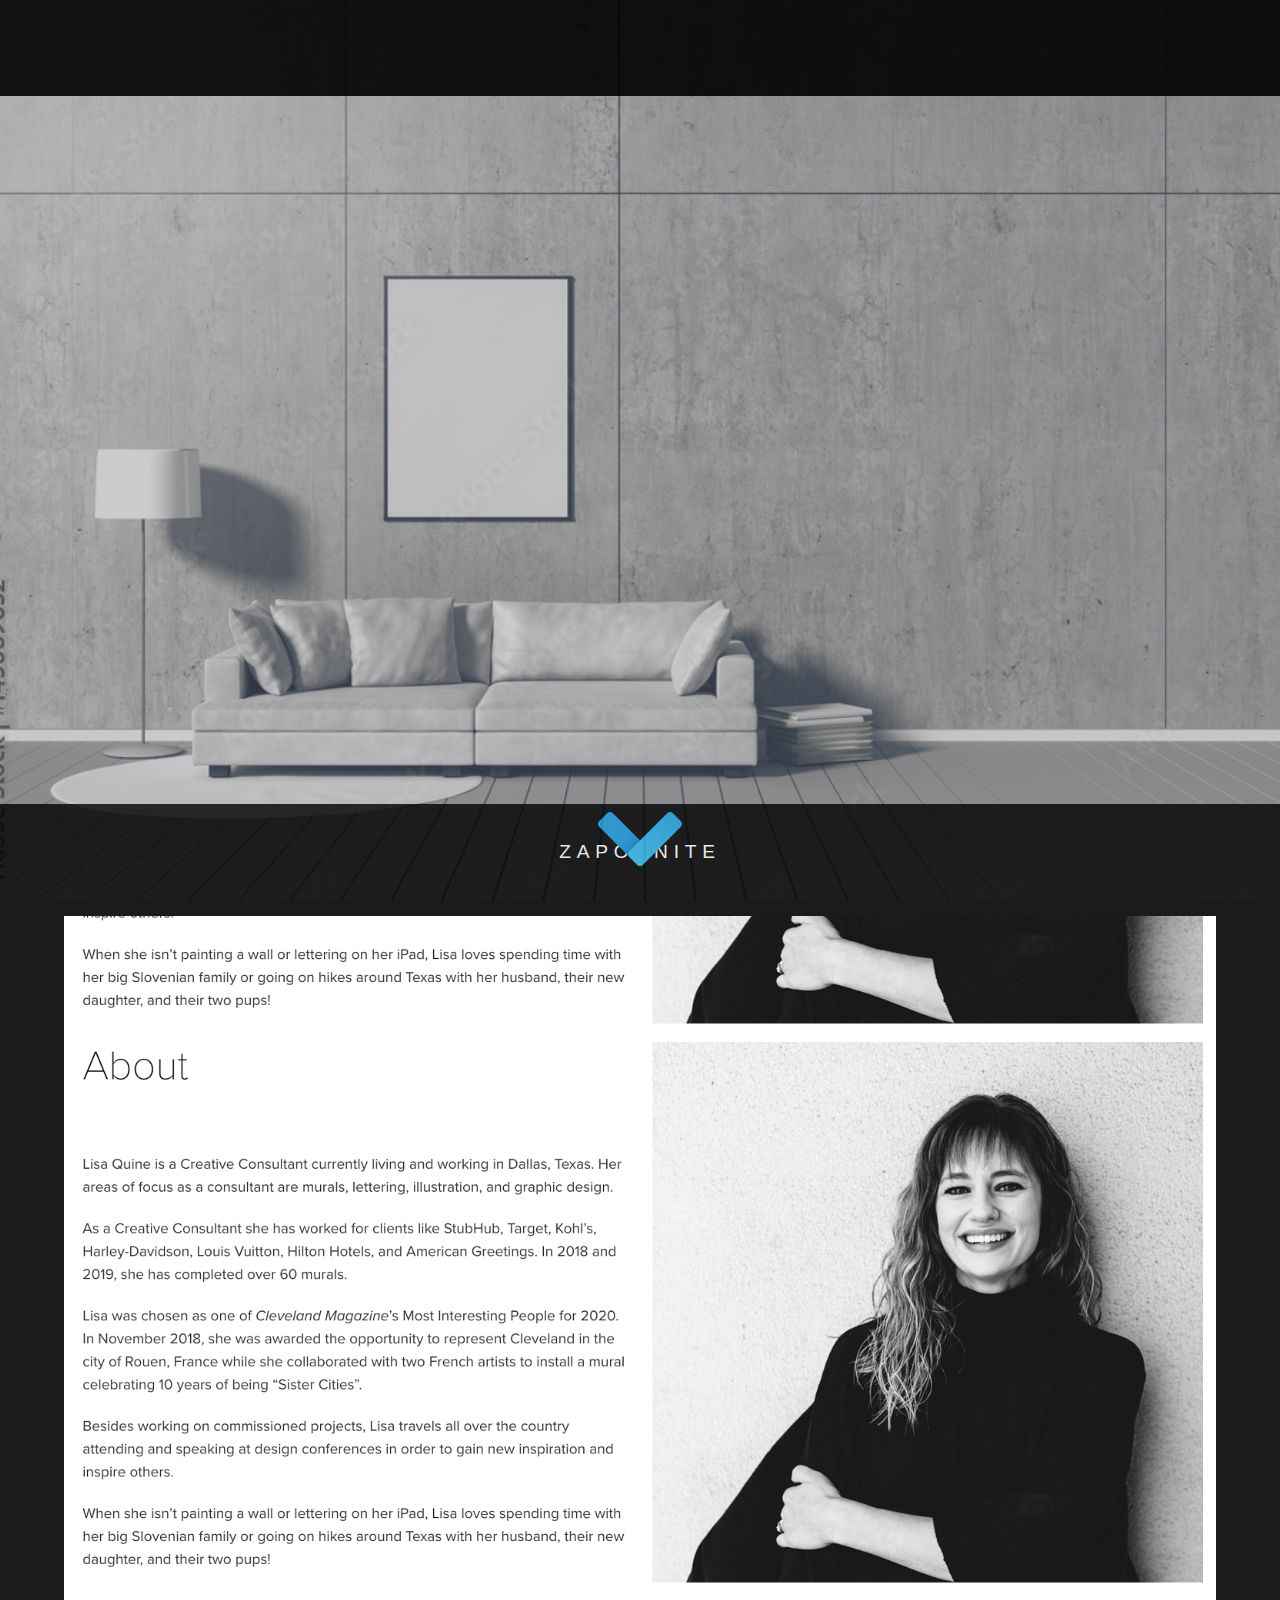
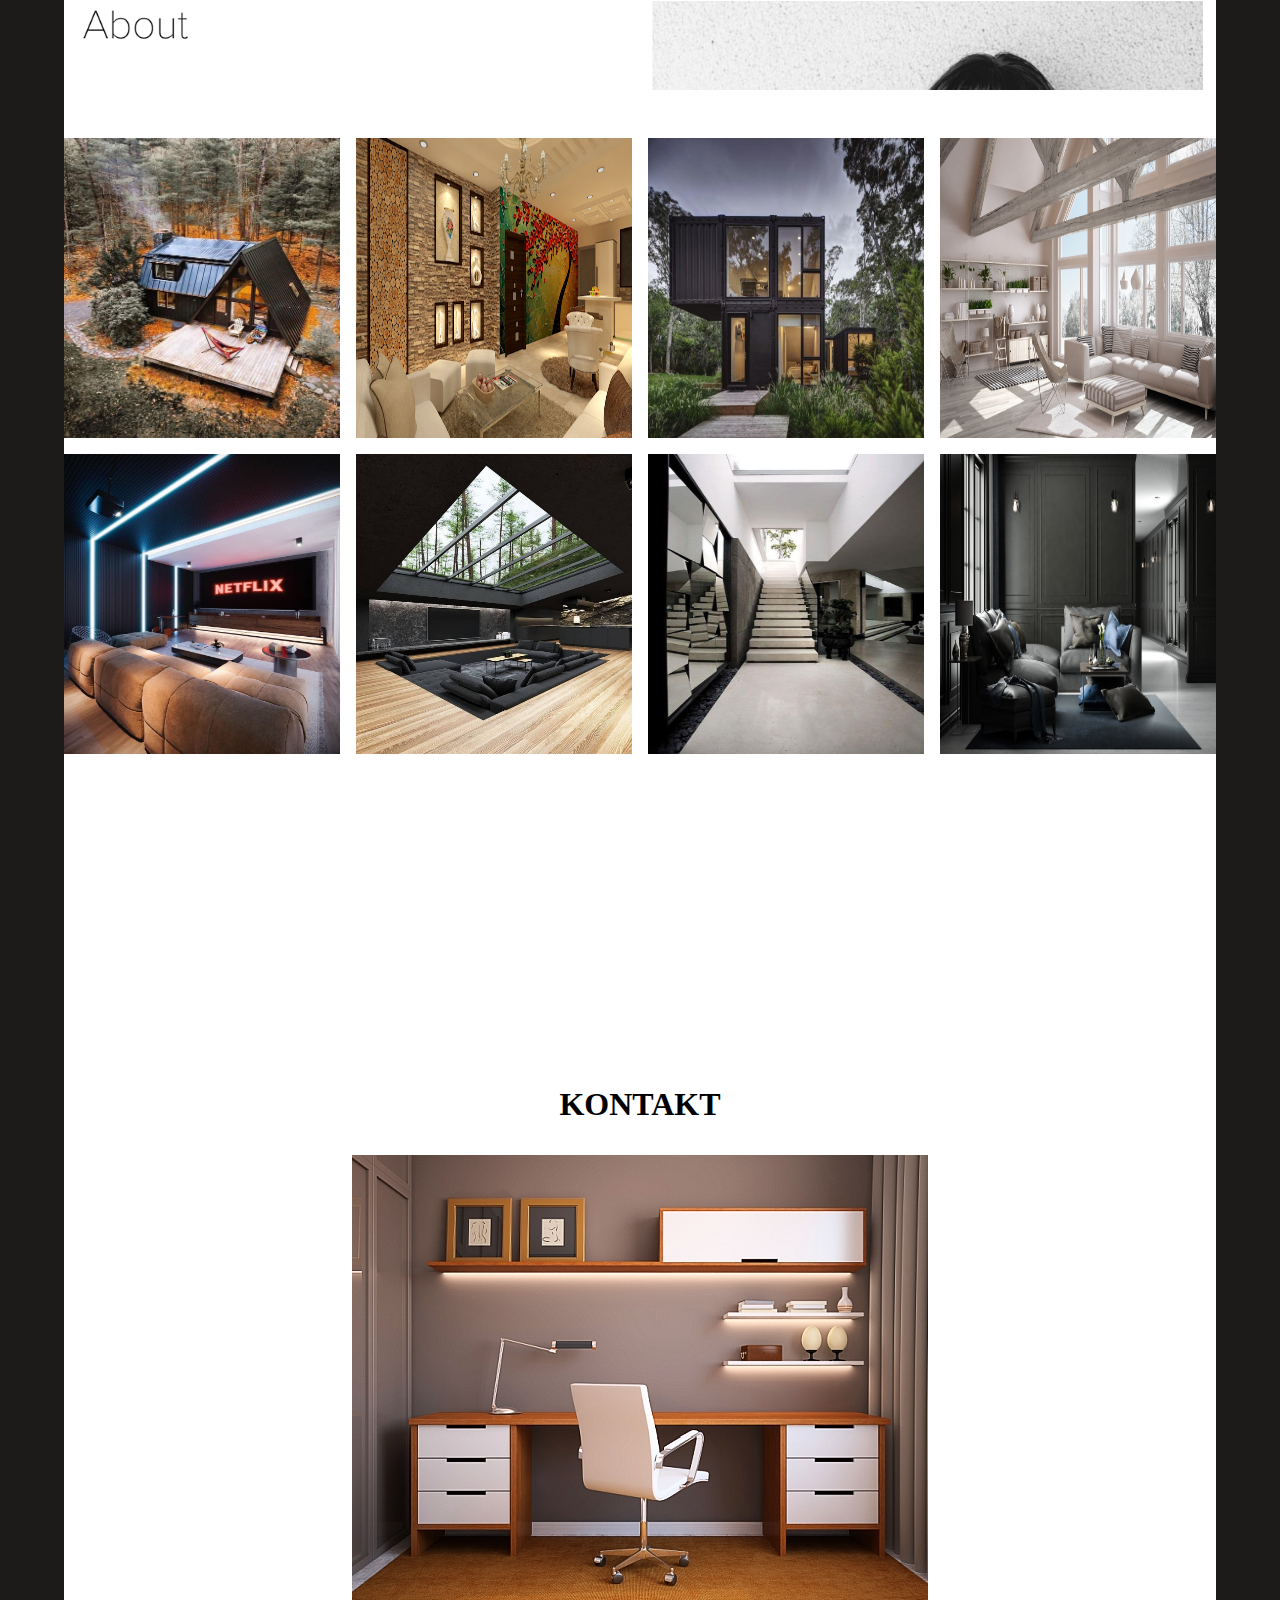
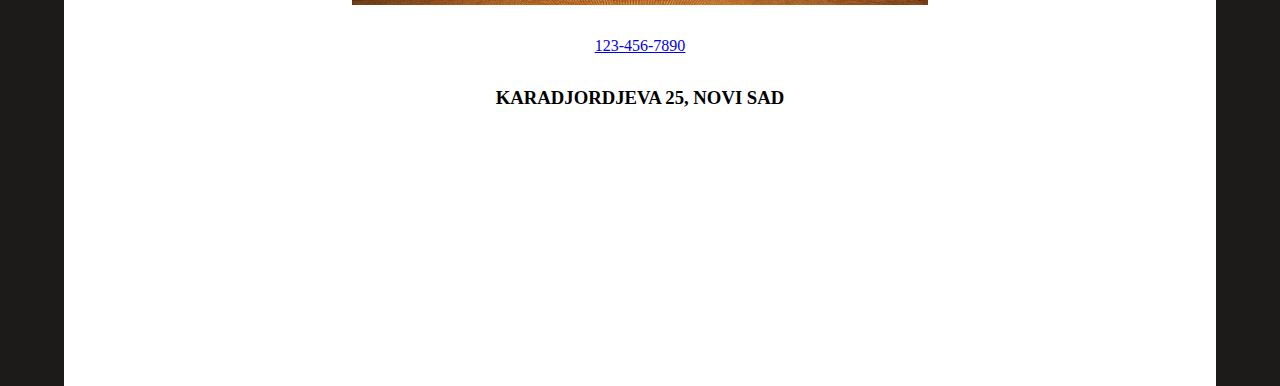
<file: index.html>
<!DOCTYPE html>
<html lang="en">
  <head>
    <meta charset="UTF-8" />
    <meta http-equiv="X-UA-Compatible" content="IE=edge" />
    <meta name="viewport" content="width=device-width, initial-scale=1.0" />
    <title>Vesnic Pickic</title>
    <link rel="stylesheet" href="sass/styles.css" />
  </head>
  <body>
    <div class="landing">
      <div class="background-image"></div>

      <div class="header">
        <div class="header__inner">
          <a class="header__logo">OVDE LOGO</a>
          <div class="header__actions">
            <a href="#about" class="header__link">BIOGRAFIJA</a>
            <a href="#" class="header__link">PROJEKTI</a>
            <a href="#contact" class="header__link">KONTAKT</a>
            <!-- <div id="menu-btn" class="header__button"></div> -->
          </div>
        </div>
      </div>

      <div class="card">
        <div class="card__content">
          <div class="card__front">
            <h3 class="card__title">_Architecture_</h3>
            <p class="card__subtitle">V</p>
          </div>
          <div class="card__back">
            <p class="card__body1">and</p>
            <p class="card__body">_INTERIORS_</p>
          </div>
        </div>
      </div>
    </div>
    <!-- <div class="mainMenu">
      <div class="mainMenu__inner">
        <div class="mainMenu__header">
          <div class="mainMenu__headerLogo">LOGO</div>
          <div class="mainMenu__headerClose"></div>
        </div>
        <div class="mainMenu__content container">
          <div class="mainMenu__contentMenu">
            <ul class="mainMenu__nav">
              <li class="mainMenu__navItem"><a href="#">Dobro dosli!</a></li>
              <li class="mainMenu__navItem"><a href="#">Projekti</a></li>
              <li class="mainMenu__navItem"><a href="#">Usluge</a></li>
              <li class="mainMenu__navItem"><a href="#">Kontakt</a></li>
            </ul>
          </div>
          <div class="mainMenu__contentSocials">
            <h4>Find us here:</h4>
            <ul class="mainMenu__socials">
              <li class="mainMenu__socialitem">Instagram</li>
              <li class="mainMenu__socialitem">Facebook</li>
              <li class="mainMenu__socialitem">Linkedin</li>
            </ul>
          </div>
        </div>
      </div>
    </div> -->

    <div class="sections">
      <section id="about" class="section__about">
        <!-- <div>jebo ga dan</div>
        <h3>O meni</h3>
        <p>
          Lorem ipsum dolor, sit amet consectetur adipisicing elit. Nemo modi
          quam a. Error libero vel similique animi, veritatis mollitia quidem
          distinctio molestias eligendi possimus eum dolores itaque, nemo eius
          pariatur. Lorem ipsum dolor, sit amet consectetur adipisicing elit.
          Nemo modi quam a. Error libero vel similique animi, veritatis mollitia
          quidem distinctio molestias eligendi possimus eum dolores itaque, nemo
          eius pariatur.
        </p> -->
      </section>
      <section id="gallery" class="section__gallery">
        <div class="image_grid">
          <img src="./images/gal1-arch.jpg" alt="" srcset="" />
          <img src="./images/gal1.jpg" alt="" srcset="" />
          <img src="./images/gal2-arch.jpg" alt="" srcset="" />
          <img src="./images/gal2.jpg" alt="" srcset="" />
          <img src="./images/gal3.jpg" alt="" srcset="" />
          <img src="./images/gal4.jpg" alt="" srcset="" />
          <img src="./images/gal5.jpg" alt="" srcset="" />
          <img src="./images/Interior-Design.jpg" alt="" srcset="" />
        </div>
      </section>
      <section id="contact" class="section__contact">
        <h1>KONTAKT</h1>
        <div class="office__pic"></div>
        <a href="tel:123-456-7890">123-456-7890</a>
        <h3>KARADJORDJEVA 25, NOVI SAD</h3>
      </section>
    </div>

    <div class="footer">
      <div class="start_button">
        <div class="icon_down"></div>

        <p>ZAPOCNITE</p>
      </div>
    </div>
    <script defer src="js/app.js"></script>
  </body>
</html>
</file>
<file: sass/styles.css>
@import url("https://fonts.googleapis.com/css?family=Oswald:200,400");
@import url("https://fonts.googleapis.com/css?family=Oswald:200,400");
.header {
  top: 0;
  left: 0;
  width: 100%;
  font-family: "Segoe UI", Tahoma, Geneva, Verdana, sans-serif;
  position: fixed;
  background-color: rgb(0, 0, 0);
  -webkit-animation: myAnime 2s ease-in;
          animation: myAnime 2s ease-in;
  opacity: 0.9;
}
.header .header__inner {
  display: flex;
  padding: 0.5rem 25px;
  opacity: 0;
  align-items: center;
  min-height: 6rem;
}
.header .header__inner .header__logo {
  color: white;
}
.header .header__inner .header__button {
  position: relative;
  width: 45px;
  height: 40px;
  background: url("/images/menu-white.png");
  cursor: pointer;
  background-size: 60px;
  background-repeat: no-repeat;
  background-position: center;
  margin-left: 1rem;
}
.header .header__inner .header__actions {
  display: flex;
  margin-left: auto;
}
.header .header__inner .header__actions a {
  display: inherit;
  justify-content: center;
  align-items: center;
  font-size: 1.2rem;
  text-decoration: none;
  border-right: solid black;
  padding-right: 2rem;
  color: rgb(200, 137, 54);
}

.header__inner__popup {
  -webkit-animation: popup 1s ease-in-out forwards;
          animation: popup 1s ease-in-out forwards;
}

.header__button {
  background-image: url("/images/menu-white.png");
  background-size: 40px;
}

@-webkit-keyframes popup {
  0% {
    opacity: 0;
  }
  100% {
    opacity: 1;
  }
}

@keyframes popup {
  0% {
    opacity: 0;
  }
  100% {
    opacity: 1;
  }
}
@-webkit-keyframes myAnime {
  0% {
    transform: translateX(-1920px);
  }
  100% {
    transform: translateX();
  }
}
@keyframes myAnime {
  0% {
    transform: translateX(-1920px);
  }
  100% {
    transform: translateX();
  }
}
.section__about {
  height: 86vh;
  width: 100%;
  background-image: url(../images/bio-test.webp);
  background-size: contain;
  background-position: center;
  margin-bottom: 2rem;
}

.section__gallery {
  height: 100vh;
  margin-bottom: 2rem;
}
.section__gallery .image_grid {
  display: grid;
  grid-template-columns: repeat(4, 1fr);
  grid-auto-rows: 300px;
  gap: 16px;
}
.section__gallery .image_grid img {
  width: 100%;
  height: 100%;
}

.section__contact {
  display: flex;
  gap: 2rem;
  flex-direction: column;
  align-items: center;
  width: 100%;
  height: 100vh;
  margin: auto;
}
.section__contact h1 h2 h3 {
  color: white;
}
.section__contact .office__pic {
  width: 50%;
  margin-left: auto;
  margin-right: auto;
  height: 50%;
  background-color: black;
  background-image: url("../images/minimal-office2.jpg");
  background-size: cover;
  background-position: center;
}

:root {
  --level-one: translateZ(3rem);
  --level-two: translateZ(6rem);
  --level-three: translateZ(9rem);
  --fw-normal: 400;
  --fw-bold: 700;
  --clr: #333;
}

.card {
  position: relative;
  top: 20%;
  left: 40%;
  width: 400px;
  box-shadow: 0 5px 15px 10px rgb(223, 223, 219);
  transition: 1s;
  background: rgba(255, 255, 255, 0.3);
  -webkit-animation: popup-logo forwards;
          animation: popup-logo forwards;
  opacity: 0;
  -webkit-animation-duration: 2s;
          animation-duration: 2s;
  -webkit-animation-delay: 2s;
          animation-delay: 2s;
}

.card:hover {
  box-shadow: 0 5px 15px 10px rgb(160, 157, 157);
  cursor: pointer;
}

.card__content {
  text-align: center;
  position: relative;
  top: 3rem;
  padding: 15em 5em;
  transition: transform 3s;
  transform-style: preserve-3d;
}

.card .card__content {
  -webkit-animation-name: myanime;
          animation-name: myanime;
  -webkit-animation-duration: 12s;
          animation-duration: 12s;
  -webkit-animation-iteration-count: infinite;
          animation-iteration-count: infinite;
  -webkit-animation-delay: 3.5s;
          animation-delay: 3.5s;
  -webkit-animation-timing-function: cubic-bezier(0.1, 1, 0, 1);
          animation-timing-function: cubic-bezier(0.1, 1, 0, 1);
}

.card__front,
.card__back {
  position: absolute;
  top: 0;
  bottom: 0;
  left: 0;
  right: 0;
  padding: 5em 3em;
  -webkit-backface-visibility: hidden;
          backface-visibility: hidden;
  transform-style: preserve-3d;
  display: grid;
  align-content: center;
}

.card__front {
  background-color: transparent;
  background-image: url("../images/Untitled.svg");
  background-size: contain;
  background-repeat: no-repeat;
  color: #333;
  -webkit-backface-visibility: hidden;
          backface-visibility: hidden;
}

.card__title {
  margin-bottom: 40px;
  font-size: 2rem;
  transform: var(--level-three);
  order: 2;
  text-transform: uppercase;
  -webkit-backface-visibility: hidden;
          backface-visibility: hidden;
}

.card__subtitle {
  transform: var(--level-two);
  text-transform: uppercase;
  letter-spacing: 4px;
  font-size: 5rem;
  font-weight: var(--fw-bold);
  opacity: 0.7;
  -webkit-backface-visibility: hidden;
          backface-visibility: hidden;
}

.card__body {
  transform: var(--level-two);
  font-weight: var(fw-normal);
  font-size: 2rem;
  line-height: 1.6;
  -webkit-backface-visibility: hidden;
          backface-visibility: hidden;
  color: #333;
}

.card__body1 {
  transform: var(--level-one);
  font-weight: var(fw-normal);
  font-size: 2rem;
  line-height: 1.6;
  -webkit-backface-visibility: hidden;
          backface-visibility: hidden;
  color: #333;
}

.card__back {
  transform: rotateY(0.5turn);
  background: #333;
  background-image: url("../images/Untitled.svg");
  background-size: contain;
  background-repeat: no-repeat;
  background-color: transparent;
}

@-webkit-keyframes popup-logo {
  0% {
    opacity: 0;
  }
  100% {
    opacity: 1;
  }
}

@keyframes popup-logo {
  0% {
    opacity: 0;
  }
  100% {
    opacity: 1;
  }
}
@-webkit-keyframes myanime {
  0% {
    transform: rotateY(0);
  }
  50% {
    transform: rotateY(0.5turn);
  }
  100% {
    transform: rotateY(1turn);
  }
}
@keyframes myanime {
  0% {
    transform: rotateY(0);
  }
  50% {
    transform: rotateY(0.5turn);
  }
  100% {
    transform: rotateY(1turn);
  }
}
.footer {
  position: fixed;
  display: flex;
  justify-content: center;
  align-items: center;
  width: 100%;
  min-height: 6rem;
  right: 0;
  bottom: 0;
  background-color: rgb(0, 0, 0);
  color: white;
  text-align: center;
  z-index: 3;
  -webkit-animation: myAnimeFooter 2s ease-in-out;
          animation: myAnimeFooter 2s ease-in-out;
  opacity: 0.8;
}
.footer .start_button {
  display: flex;
  justify-content: center;
  -webkit-animation: buttonAnime 2s ease-in;
          animation: buttonAnime 2s ease-in;
  -webkit-animation-delay: 1s;
          animation-delay: 1s;
  -webkit-animation-fill-mode: forwards;
          animation-fill-mode: forwards;
}
.footer .start_button p {
  font-family: Verdana, Geneva, Tahoma, sans-serif;
  font-size: 1.2em;
  letter-spacing: 0.3em;
}
.footer .start_button p span {
  width: 1rem;
}

.footer--hide {
  opacity: 0;
  transition: 1s;
}

.icon_down {
  position: absolute;
  bottom: 1rem;
  z-index: 100;
  height: 96px;
  width: 96px;
  background-image: url(../images/icons8-expand-arrow-96.png);
}

@-webkit-keyframes buttonAnime {
  0% {
    transform: rotate(40deg) translateY(200px);
  }
  100% {
    transform: rotate(0deg) translateY(100%);
  }
}

@keyframes buttonAnime {
  0% {
    transform: rotate(40deg) translateY(200px);
  }
  100% {
    transform: rotate(0deg) translateY(100%);
  }
}
@-webkit-keyframes myAnimeFooter {
  0% {
    transform: translateX(1920px);
  }
  100% {
    transform: translateX();
  }
}
@keyframes myAnimeFooter {
  0% {
    transform: translateX(1920px);
  }
  100% {
    transform: translateX();
  }
}
*,
*::before,
*::after {
  box-sizing: border-box;
  margin: 0;
  -moz-margin: 0px;
  -webkit-margin: 0px;
  padding: 0;
}

body {
  height: 100vh;
  background-color: rgb(29, 26, 26);
}

.background-image {
  position: absolute;
  height: 100vh;
  width: 100%;
  overflow: hidden;
  background-image: url("../images/minimal.png");
  background-repeat: no-repeat;
  background-size: cover;
  background-position: center;
  filter: contrast(60%);
  -webkit-animation-name: move-bg;
          animation-name: move-bg;
  -webkit-animation-duration: 40s;
          animation-duration: 40s;
  animation-direction: alternate-reverse;
  -webkit-animation-fill-mode: forwards;
          animation-fill-mode: forwards;
  -webkit-animation-iteration-count: infinite;
          animation-iteration-count: infinite;
  -webkit-animation-timing-function: ease-in-out;
          animation-timing-function: ease-in-out;
  -webkit-animation-play-state: running;
          animation-play-state: running;
  transition: 3s;
}

.landing {
  height: 100vh;
  margin-bottom: 1rem;
}

.sections {
  background-color: white;
  width: 90%;
  margin: auto;
  display: flex;
  gap: 1rem;
  flex-direction: column;
  justify-content: center;
}

.logo--hide {
  transition: 1s;
  display: none;
}

@-webkit-keyframes move-bg {
  0% {
    background-image: url(../images/gal1-arch.jpg);
  }
  20% {
    background-image: url(../images/gal2-arch.jpg);
  }
  40% {
    background-image: url(../images/gal1.jpg);
  }
  60% {
    background-image: url(../images/gal2.jpg);
  }
  80% {
    background-image: url(../images/gal3.jpg);
  }
  100% {
    background-image: url(../images/gal4.jpg);
  }
}

@keyframes move-bg {
  0% {
    background-image: url(../images/gal1-arch.jpg);
  }
  20% {
    background-image: url(../images/gal2-arch.jpg);
  }
  40% {
    background-image: url(../images/gal1.jpg);
  }
  60% {
    background-image: url(../images/gal2.jpg);
  }
  80% {
    background-image: url(../images/gal3.jpg);
  }
  100% {
    background-image: url(../images/gal4.jpg);
  }
}/*# sourceMappingURL=styles.css.map */
</file>
